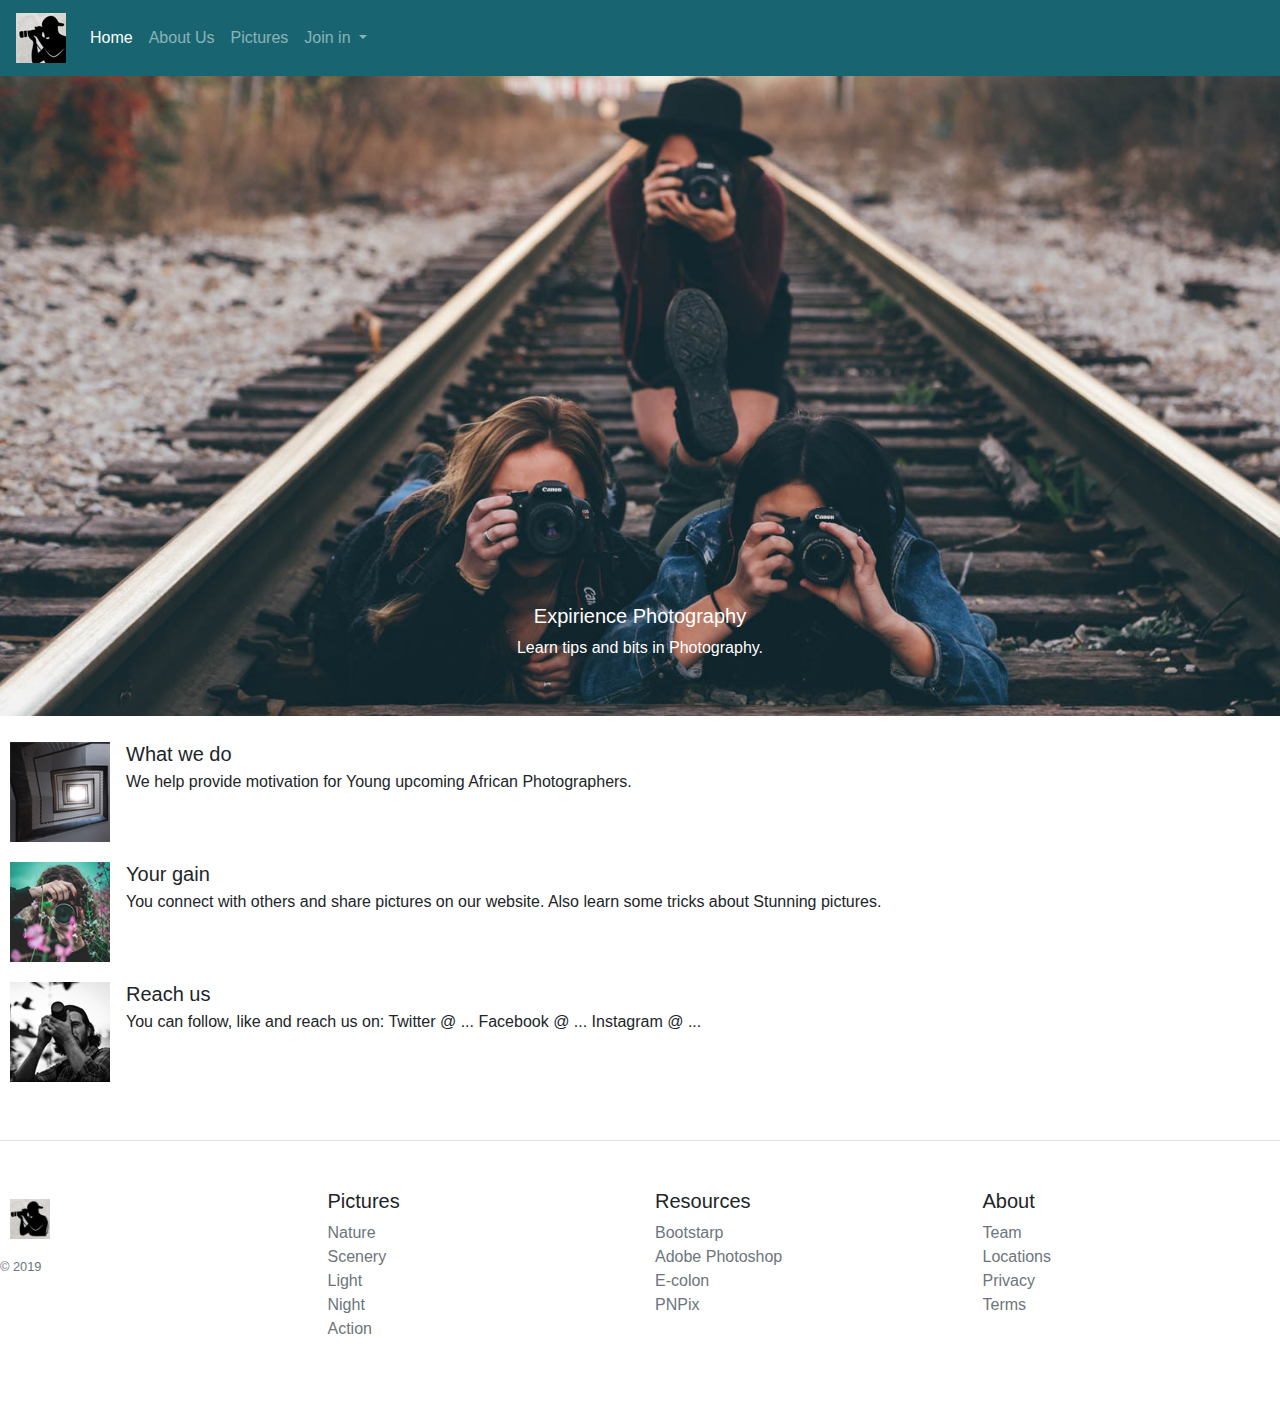
<file: index.html>
<!DOCTYPE html>
<html lang="en">
<head>
    <meta charset="UTF-8">
    <meta name="viewport" content="width=device-width, initial-scale=1.0">
    <meta http-equiv="X-UA-Compatible" content="ie=edge">
    <title>PNPix Photography</title>
    <link rel="stylesheet" href="css/bootstrap.css">
    <link rel="stylesheet" href="css/style.css">

</head>
<body>
<nav class="navbar navbar-expand-lg navbar-dark nav-bg">
  <a class="navbar-brand" href="#"><img src="img/Logo1.jpg"></a>
  <button class="navbar-toggler" type="button" data-toggle="collapse" data-target="#navbarNav" aria-controls="navbarNav" aria-expanded="false" aria-label="Toggle navigation">
    <span class="navbar-toggler-icon"></span>
  </button>
  <div class="collapse navbar-collapse" id="navbarNav">
    <ul class="navbar-nav">
      <li class="nav-item active">
        <a class="nav-link" href="index.html">Home</a>
      </li>
      <li class="nav-item">
        <a class="nav-link" href="About Us.html">About Us</a>
      </li>
      <li class="nav-item">
        <a class="nav-link" href="Pictures.html">Pictures</a>
      </li>          
      <li class="nav-item dropdown">
        <a class="nav-link dropdown-toggle" href="#" id="navbarDropdown" role="button" data-toggle="dropdown" aria-haspopup="true" aria-expanded="false">
        Join in
        </a>
        <div class="dropdown-menu" aria-labelledby="navbarDropdown">
        <a class="dropdown-item" href="Login.html">Login</a>
        <a class="dropdown-item" href="Sign Up.html">Sign up</a>
        </li>
    </ul>
  </div>
</nav>
<div id="carouselExampleFade" class="carousel slide carousel-fade" data-ride="carousel">
  <div class="carousel-inner">
    <div class="carousel-item active">
      <img src="img/homeslide1.jpg" class="d-block w-100">
      <div class="carousel-caption d-none d-md-block">
        <h5>Expirience Photography</h5>
        <p>Learn tips and bits in Photography.</p>
      </div>
    </div>
    <div class="carousel-item">
      <img src="img/homepage2.jpg" class="d-block w-100">
      <div class="carousel-caption d-none d-md-block">
        <h5>Challenge yourself</h5>
        <p>Go the extra mile for your Photos.</p>
      </div>
    </div>
    <div class="carousel-item">
      <img src="img/homeslide3.jpg" class="d-block w-100">
      <div class="carousel-caption d-none d-md-block">
        <h5>Discover places</h5>
        <p>Go places and see what nobody else does.</p>
      </div>
    </div>
  </div>
</div>
<p></p>
<ul class="list-unstyled">
  <li class="media">
    <img src="img/Details1.jpg" class="mr-3">
    <div class="media-body">
      <h5 class="mt-0 mb-1">What we do</h5>
      We help provide motivation for Young upcoming African Photographers.
    </div>
  </li>
  <li class="media">
    <img src="img/Details2.jpg" class="mr-3">
    <div class="media-body">
      <h5 class="mt-0 mb-1">Your gain</h5>
    You connect with others and share pictures on our website. Also learn some tricks about Stunning pictures.
    </div>
  </li>
  <li class="media">
    <img src="img/Details 3.jpg" class="mr-3">
    <div class="media-body">
      <h5 class="mt-0 mb-1">Reach us</h5>
    You can follow, like and reach us on: Twitter @ ... Facebook @ ... Instagram @ ... 
    </div>
  </li>
</ul>

<footer class="pt-4 my-md-5 pt-md-5 border-top">
    <div class="row">
      <div class="col-12 col-md">
        <img class="mb-2 footer-logo" src="img/Logo.jpg" width="60" height="60">
        <small class="d-block mb-3 text-muted">&copy; 2019</small>
      </div>
      <div class="col-6 col-md">
        <h5>Pictures</h5>
        <ul class="list-unstyled text-small">
          <li><a class="text-muted" href="Pictures.html">Nature</a></li>
          <li><a class="text-muted" href="Pictures.html">Scenery</a></li>
          <li><a class="text-muted" href="Pictures.html">Light</a></li>
          <li><a class="text-muted" href="Pictures.html">Night</a></li>
          <li><a class="text-muted" href="Pictures.html">Action</a></li>
        </ul>
      </div>
      <div class="col-6 col-md">
        <h5>Resources</h5>
        <ul class="list-unstyled text-small">
          <li><a class="text-muted" href="#">Bootstarp</a></li>
          <li><a class="text-muted" href="#">Adobe Photoshop</a></li>
          <li><a class="text-muted" href="#">E-colon</a></li>
          <li><a class="text-muted" href="#">PNPix</a></li>
        </ul>
      </div>
      <div class="col-6 col-md">
        <h5>About</h5>
        <ul class="list-unstyled text-small">
          <li><a class="text-muted" href="#">Team</a></li>
          <li><a class="text-muted" href="#">Locations</a></li>
          <li><a class="text-muted" href="#">Privacy</a></li>
          <li><a class="text-muted" href="#">Terms</a></li>
        </ul>
      </div>
    </div>
  </footer>
<script  src="js/jquery.js"></script>
<script src="js/popper.js"></script>
<script src="js/bootstrap.js"></script>
</body>
</html>
<!--COMPLETED-->
</file>
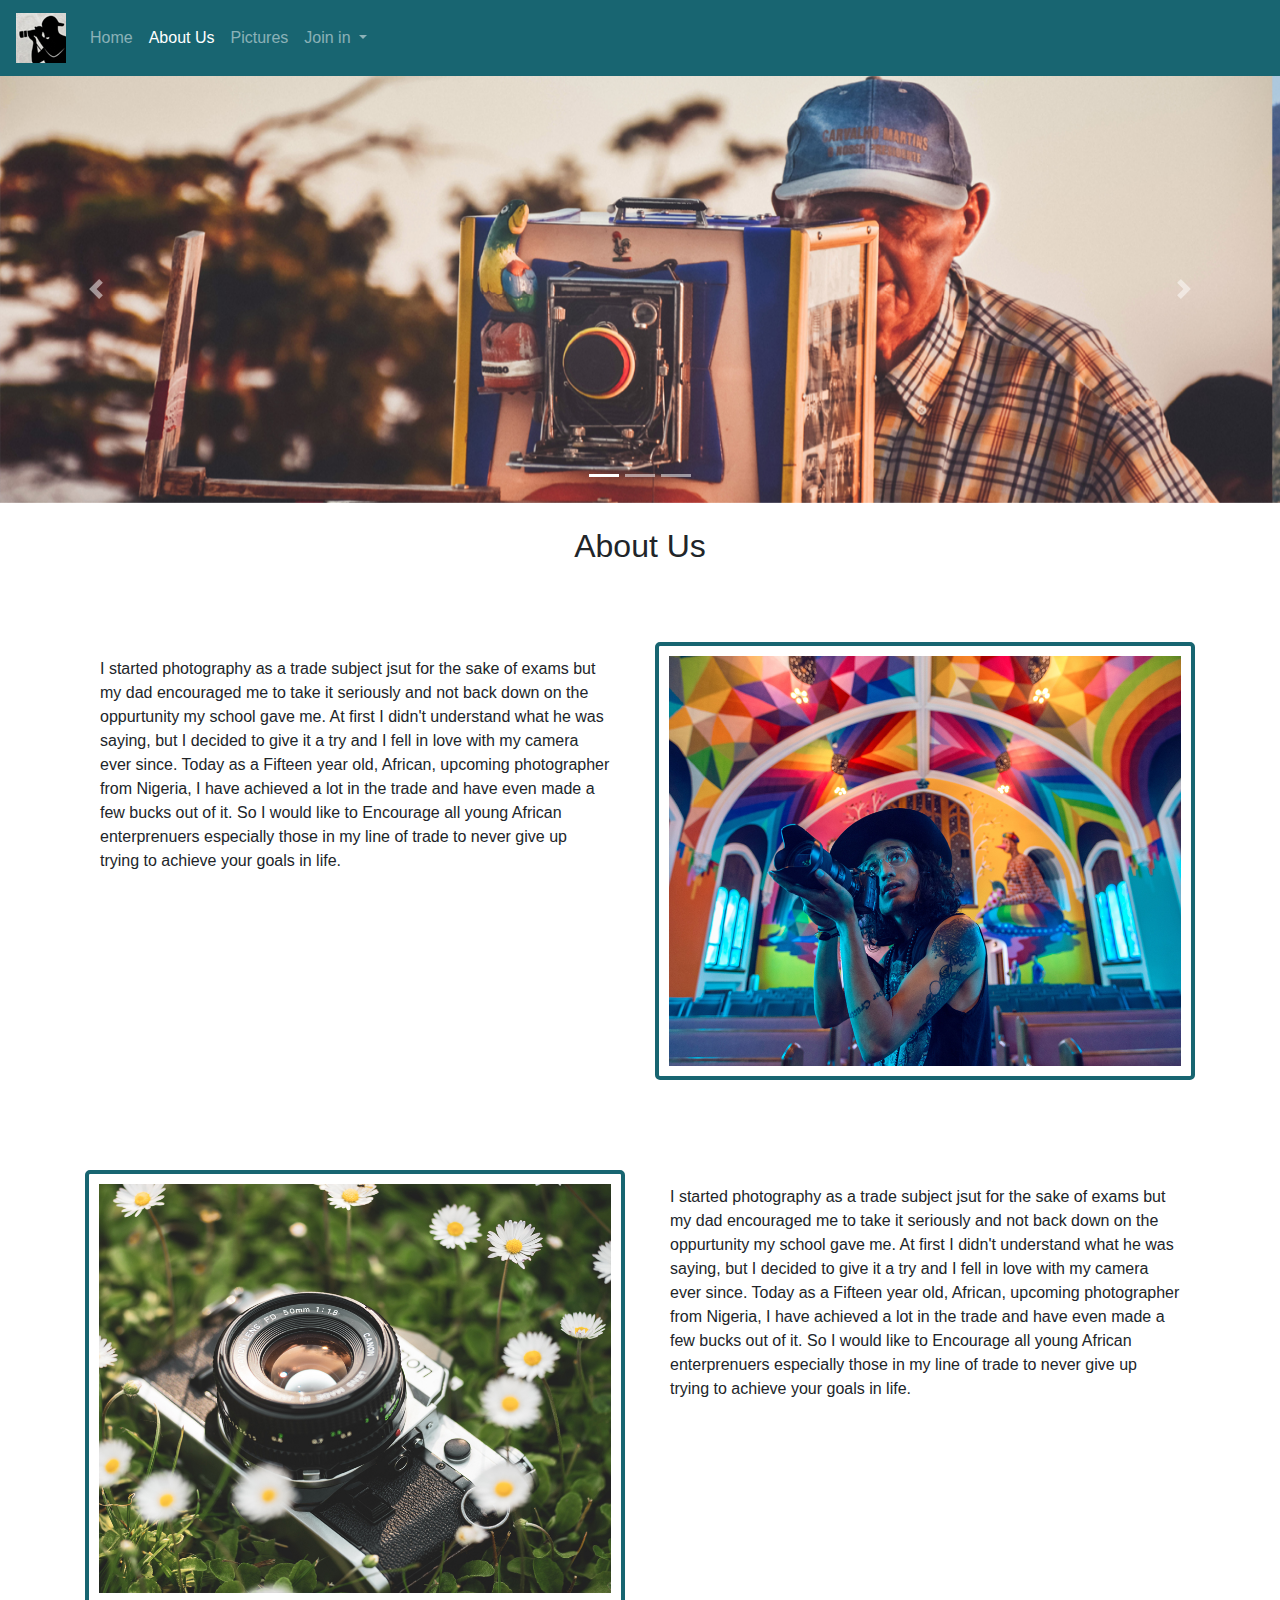
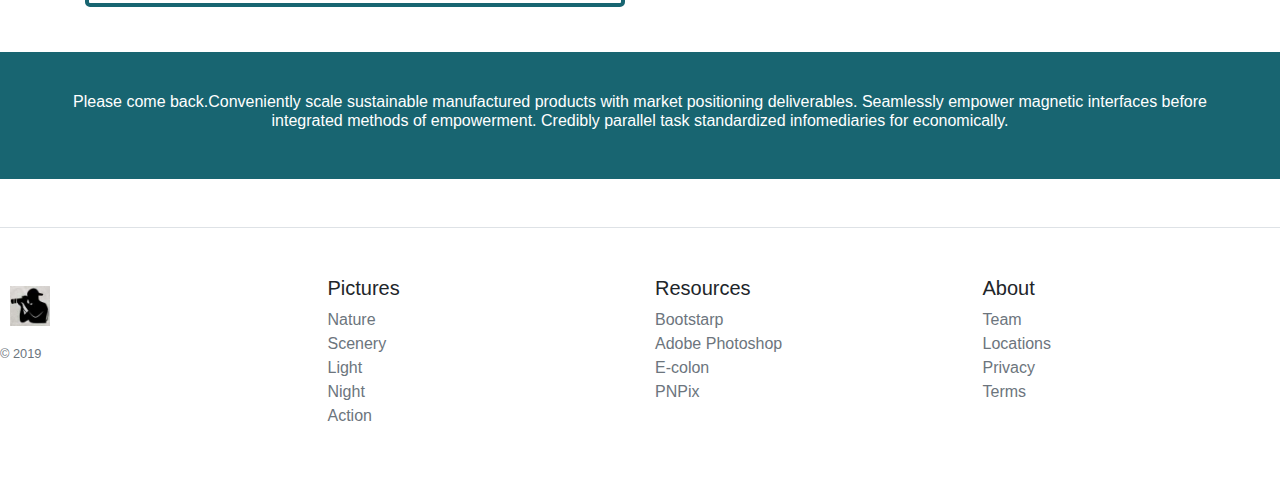
<file: About Us.html>
<!DOCTYPE html>
<html lang="en">
<head>
    <meta charset="UTF-8">
    <meta name="viewport" content="width=device-width, initial-scale=1.0">
    <meta http-equiv="X-UA-Compatible" content="ie=edge">
    <title>PNPix</title>
    <link rel="stylesheet" href="css/bootstrap.css">
    <link rel="stylesheet" href="css/style.css">

</head>
<body>
    <!--NAVBAR START-->
    <nav class="navbar navbar-expand-lg navbar-dark nav-bg">
      <a class="navbar-brand" href="#"><img src="img/Logo1.jpg"></a>
      <button class="navbar-toggler" type="button" data-toggle="collapse" data-target="#navbarNav" aria-controls="navbarNav" aria-expanded="false" aria-label="Toggle navigation">
        <span class="navbar-toggler-icon"></span>
      </button>
      <div class="collapse navbar-collapse" id="navbarNav">
        <ul class="navbar-nav">
    <li class="nav-item ">
      <a class="nav-link" href="index.html">Home</a>
    </li>
    <li class="nav-item active">
      <a class="nav-link" href="About Us.html">About Us</a>
    </li>
    <li class="nav-item">
      <a class="nav-link" href="Pictures.html">Pictures</a>
    </li>
    <li class="nav-item dropdown">
      <a class="nav-link dropdown-toggle" href="#" id="navbarDropdown" role="button" data-toggle="dropdown" aria-haspopup="true" aria-expanded="false">
      Join in
      </a>
      <div class="dropdown-menu" aria-labelledby="navbarDropdown">
      <a class="dropdown-item" href="Login.html">Login</a>
      <a class="dropdown-item" href="Sign Up.html">Sign up</a>
      </li>
  </ul>
    </nav>
  <!--NAVBAR END-->
  
  <!--SLIDE START-->
  <div id="carouselExampleFade" class="carousel slide carousel-fade" data-ride="carousel">
      <div id="carouselExampleCaptions" class="carousel slide" data-ride="carousel">
          <ol class="carousel-indicators">
            <li data-target="#carouselExampleCaptions" data-slide-to="0" class="active"></li>
            <li data-target="#carouselExampleCaptions" data-slide-to="1"></li>
            <li data-target="#carouselExampleCaptions" data-slide-to="2"></li>
          </ol>
      <div class="carousel-inner">
        <div class="carousel-item active">
          <img src="img/Home2.jpg" class="d-block w-100">
        </div>
        <div class="carousel-item">
          <img src="img/Home 1.jpg" class="d-block w-100">
        </div>
        <div class="carousel-item">
          <img src="img/home 3.jpg" class="d-block w-100">
        </div>
      </div>
      <a class="carousel-control-prev" href="#carouselExampleFade" role="button" data-slide="prev">
        <span class="carousel-control-prev-icon" aria-hidden="true"></span>
        <span class="sr-only">Previous</span>
      </a>
      <a class="carousel-control-next" href="#carouselExampleFade" role="button" data-slide="next">
        <span class="carousel-control-next-icon" aria-hidden="true"></span>
        <span class="sr-only">Next</span>
      </a>
      </div>
  </div>

  <!--ABOUT START-->
  <section class="about-section container"><br>
      <h2 class="text-center">About Us</h2><br>
      <div class="row pad">
          <div class="col-md-6">
              <p class="pg-pad">
                  I started photography as a trade subject jsut for the sake of exams but my dad encouraged me to take it seriously and not back down on the oppurtunity my school gave me. At first I didn't understand what he was saying, but I decided to give it a try and I fell in love with my camera ever since. Today as a Fifteen year old, African, upcoming photographer from Nigeria, I have achieved a lot in the trade and have even made a few bucks out of it. So I would like to Encourage all young African enterprenuers especially those in my line of trade to never give up trying to achieve your goals in life. 
                </p>
          </div>
          <div class="col-md-6">
              <img src="img/Side1.jpg" class="img-fluid side-img">
          </div>
      </div>
      <div class="row pad">
          <div class="col-md-6">
              <img src="img/Side2.jpg" class="img-fluid side-img">
          </div>
          <div class="col-md-6">
              <p  class="pg-pad">
                  I started photography as a trade subject jsut for the sake of exams but my dad encouraged me to take it seriously and not back down on the oppurtunity my school gave me. At first I didn't understand what he was saying, but I decided to give it a try and I fell in love with my camera ever since. Today as a Fifteen year old, African, upcoming photographer from Nigeria, I have achieved a lot in the trade and have even made a few bucks out of it. So I would like to Encourage all young African enterprenuers especially those in my line of trade to never give up trying to achieve your goals in life. 
                </p>
          </div>
      </div>
      </div>
  </section>

  <section class="conversion container-fluid">
      <h6 class="text-center text">
          Please come back.Conveniently scale sustainable manufactured products with market positioning deliverables. Seamlessly empower magnetic interfaces before integrated methods of empowerment. Credibly parallel task standardized infomediaries for economically.
      </h6>
  </section>
  <footer class="pt-4 my-md-5 pt-md-5 border-top">
      <div class="row">
      <div class="col-12 col-md">
          <img class="mb-2 footer-logo" src="img/Logo.jpg" width="60" height="60">
          <small class="d-block mb-3 text-muted">&copy; 2019</small>
      </div>
      <div class="col-6 col-md">
          <h5>Pictures</h5>
          <ul class="list-unstyled text-small">
          <li><a class="text-muted" href="Pictures.html">Nature</a></li>
          <li><a class="text-muted" href="Pictures.html">Scenery</a></li>
          <li><a class="text-muted" href="Pictures.html">Light</a></li>
          <li><a class="text-muted" href="Pictures.html">Night</a></li>
          <li><a class="text-muted" href="Pictures.html">Action</a></li>
          </ul>
      </div>
      <div class="col-6 col-md">
          <h5>Resources</h5>
          <ul class="list-unstyled text-small">
          <li><a class="text-muted" href="#">Bootstarp</a></li>
          <li><a class="text-muted" href="#">Adobe Photoshop</a></li>
          <li><a class="text-muted" href="#">E-colon</a></li>
          <li><a class="text-muted" href="#">PNPix</a></li>
          </ul>
      </div>
      <div class="col-6 col-md">
          <h5>About</h5>
          <ul class="list-unstyled text-small">
          <li><a class="text-muted" href="#">Team</a></li>
          <li><a class="text-muted" href="#">Locations</a></li>
          <li><a class="text-muted" href="#">Privacy</a></li>
          <li><a class="text-muted" href="#">Terms</a></li>
          </ul>
      </div>
      </div>
  </footer>
    

    <script  src="js/jquery.js"></script>
    <script src="js/popper.js"></script>
    <script src="js/bootstrap.js"></script>
</body>
</html>
<!--COMPLETED-->
</file>
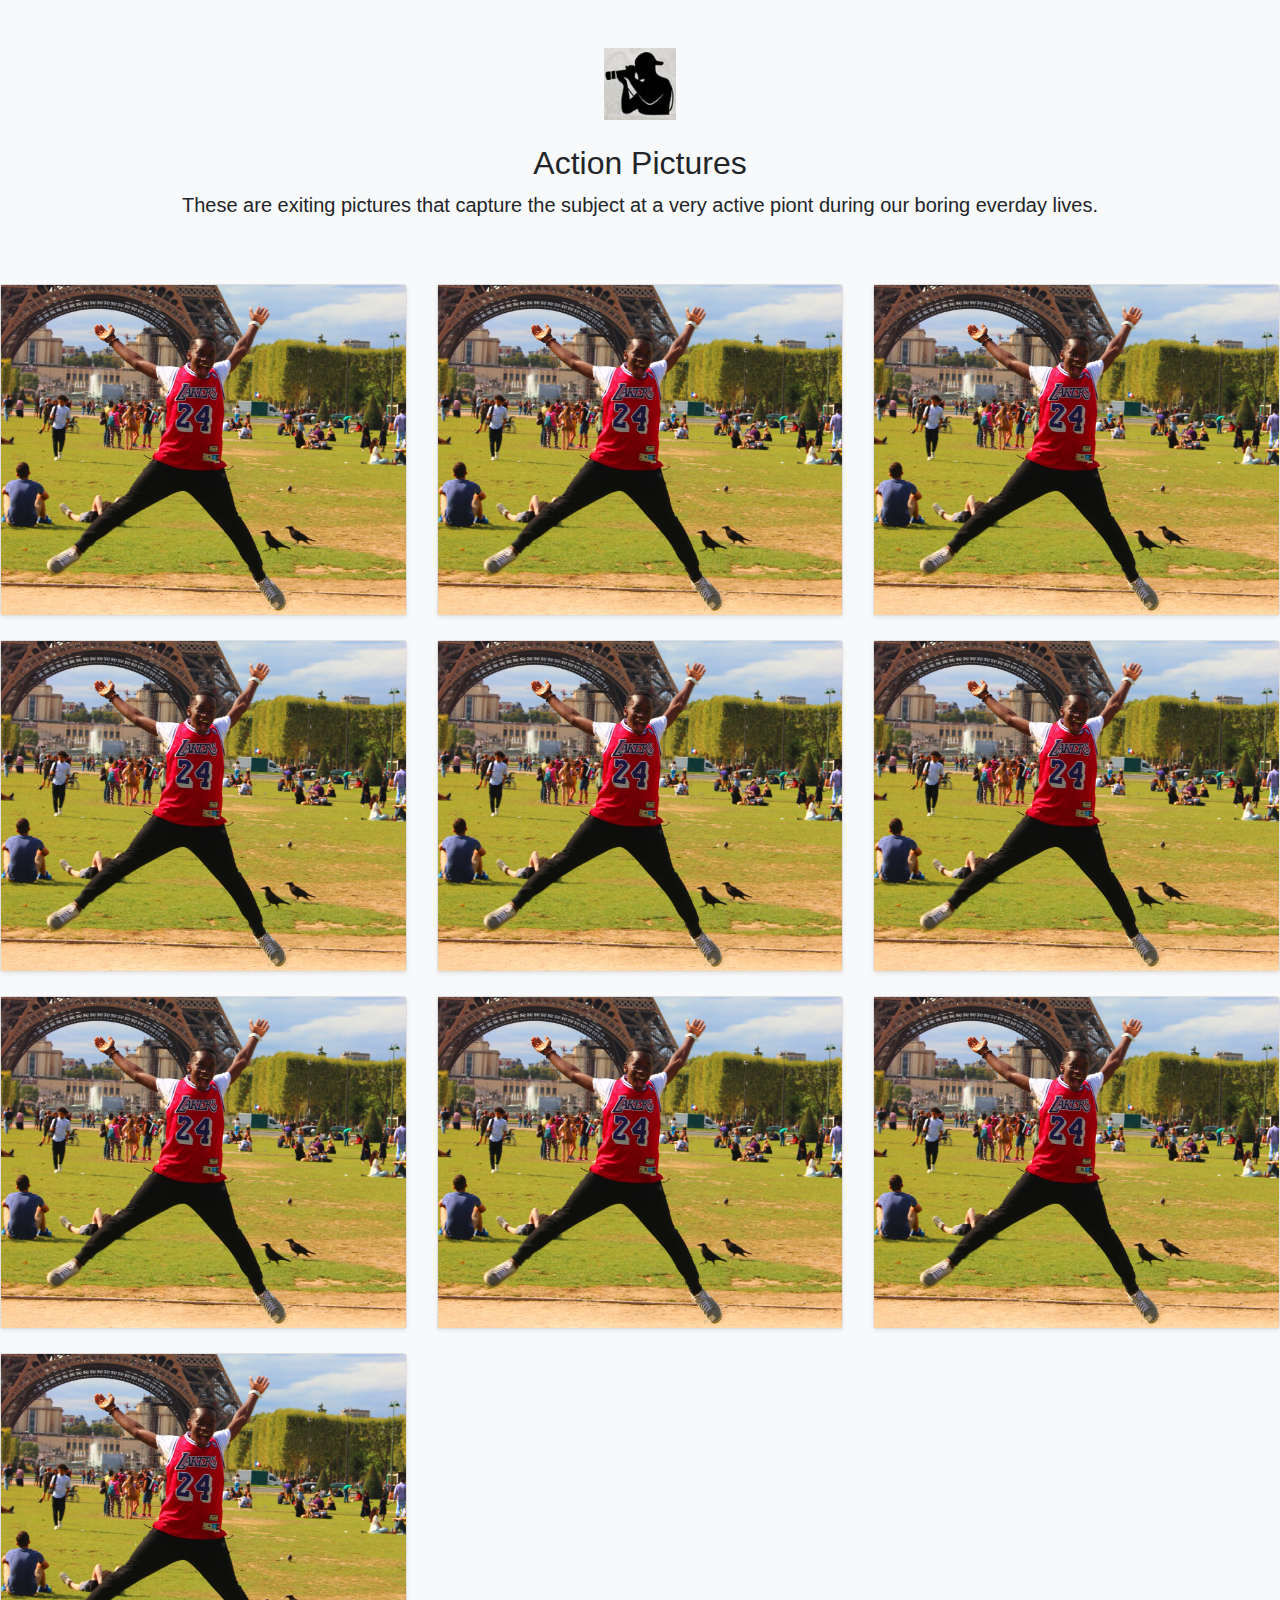
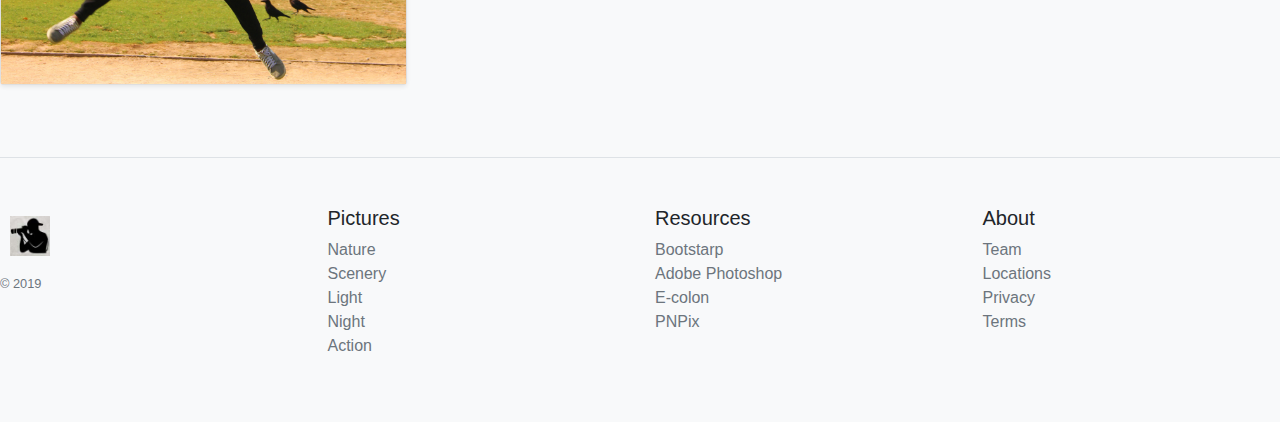
<file: Action Picutures.html>
<!DOCTYPE html>
<html lang="en">
<head>
    <meta charset="UTF-8">
    <meta name="viewport" content="width=device-width, initial-scale=1.0">
    <meta http-equiv="X-UA-Compatible" content="ie=edge">
    <title>PNPix Photography</title>
    <link rel="stylesheet" href="css/bootstrap.css">
    <link rel="stylesheet" href="css/style.css">
</head>
<body>
        <body class="bg-light">
            <div class="container">
            <div class="py-5 text-center">
                <img class="d-block mx-auto mb-4" src="img/Logo.jpg" alt="" width="72" height="72">
                <h2>Action Pictures</h2>
                <p class="lead">             
                    These are exiting pictures that capture the subject at a very active piont during our boring everday lives.
                </div>
            </div>
    
        <div class="row">
                <div class="col-md-4">
                <div class="card mb-4 shadow-sm">
                    <img src="img/Action1.jpg" class="img-fluid">
                </div>
                </div>
                <div class="col-md-4">
                <div class="card mb-4 shadow-sm">
                    <img src="img/Action1.jpg" class="img-fluid">
                </div>
                </div>
                <div class="col-md-4">
                <div class="card mb-4 shadow-sm">
                    <img src="img/Action1.jpg" class="img-fluid">
                </div>
                </div>  
                <div class="col-md-4">
                <div class="card mb-4 shadow-sm">
                    <img src="img/Action1.jpg" class="img-fluid">
                </div>
                </div>
                <div class="col-md-4">
                <div class="card mb-4 shadow-sm">
                    <img src="img/Action1.jpg" class="img-fluid">
                </div>
                </div>
                <div class="col-md-4">
                <div class="card mb-4 shadow-sm">
                    <img src="img/Action1.jpg" class="img-fluid">
                </div>
                </div>
                <div class="col-md-4">
                <div class="card mb-4 shadow-sm">
                    <img src="img/Action1.jpg" class="img-fluid">
                </div>
                </div>
                <div class="col-md-4">
                <div class="card mb-4 shadow-sm">
                    <img src="img/Action1.jpg" class="img-fluid">
                </div>
                </div>
                <div class="col-md-4">
                <div class="card mb-4 shadow-sm">
                    <img src="img/Action1.jpg" class="img-fluid">
                </div>
                </div>
                <div class="col-md-4">
                <div class="card mb-4 shadow-sm">
                    <img src="img/Action1.jpg" class="img-fluid">
                </div>
                </div>
            </div>
    
            <footer class="pt-4 my-md-5 pt-md-5 border-top">
                <div class="row">
                <div class="col-12 col-md">
                    <img class="mb-2 footer-logo" src="img/Logo.jpg" width="60" height="60">
                    <small class="d-block mb-3 text-muted">&copy; 2019</small>
                </div>
                <div class="col-6 col-md">
                    <h5>Pictures</h5>
                    <ul class="list-unstyled text-small">
                    <li><a class="text-muted" href="Pictures.html">Nature</a></li>
                    <li><a class="text-muted" href="Pictures.html">Scenery</a></li>
                    <li><a class="text-muted" href="Pictures.html">Light</a></li>
                    <li><a class="text-muted" href="Pictures.html">Night</a></li>
                    <li><a class="text-muted" href="Pictures.html">Action</a></li>
                    </ul>
                </div>
                <div class="col-6 col-md">
                    <h5>Resources</h5>
                    <ul class="list-unstyled text-small">
                    <li><a class="text-muted" href="#">Bootstarp</a></li>
                    <li><a class="text-muted" href="#">Adobe Photoshop</a></li>
                    <li><a class="text-muted" href="#">E-colon</a></li>
                    <li><a class="text-muted" href="#">PNPix</a></li>
                    </ul>
                </div>
                <div class="col-6 col-md">
                    <h5>About</h5>
                    <ul class="list-unstyled text-small">
                    <li><a class="text-muted" href="#">Team</a></li>
                    <li><a class="text-muted" href="#">Locations</a></li>
                    <li><a class="text-muted" href="#">Privacy</a></li>
                    <li><a class="text-muted" href="#">Terms</a></li>
                    </ul>
                </div>
                </div>
            </footer>   
            <script  src="js/jquery.js"></script>
            <script src="js/popper.js"></script>
            <script src="js/bootstrap.js"></script>
        </body>
        </html>    
</body>
</html>
</file>
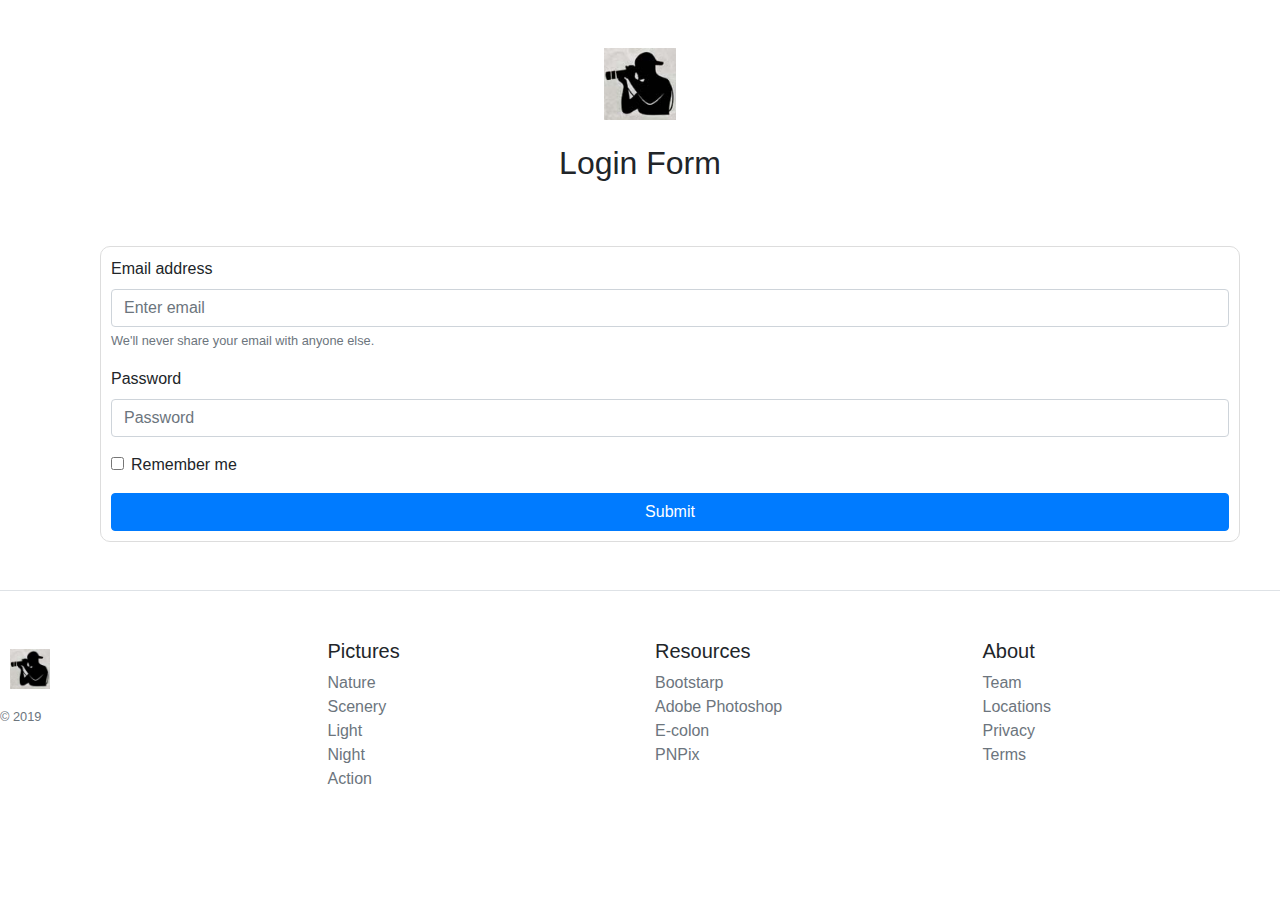
<file: Login.html>
<!DOCTYPE html>
<html lang="en">
<head>
    <meta charset="UTF-8">
    <meta name="viewport" content="width=device-width, initial-scale=1.0">
    <meta http-equiv="X-UA-Compatible" content="ie=edge">
    <title>PNPix Login</title>
    <link rel="stylesheet" href="css/bootstrap.css"> 
    <link rel="stylesheet" href="css/style.css">

</head>
<body>
    <div class="py-5 text-center">
        <img class="d-block mx-auto mb-4" src="img/Logo.jpg" alt="" width="72" height="72">
        <h2>Login Form</h2>
        <p class="lead">
    </div>
    <form class="form-group form container">
        <div class="form-group">
            <label for="exampleInputEmail1">Email address</label>
            <input type="email" class="form-control" id="exampleInputEmail1" aria-describedby="emailHelp" placeholder="Enter email">
            <small id="emailHelp" class="form-text text-muted">We'll never share your email with anyone else.</small>
        </div>
        <div class="form-group">
            <label for="exampleInputPassword1">Password</label>
            <input type="password" class="form-control" id="exampleInputPassword1" placeholder="Password">
        </div>
        <div class="form-group form-check">
            <input type="checkbox" class="form-check-input" id="exampleCheck1">
            <label class="form-check-label" for="exampleCheck1">Remember me</label>
        </div>
        <button type="submit" class="btn btn-primary btn-block">Submit</button>
    </form>
    <footer class="pt-4 my-md-5 pt-md-5 border-top">
        <div class="row">
        <div class="col-12 col-md">
            <img class="mb-2 footer-logo" src="img/Logo.jpg" width="60" height="60">
            <small class="d-block mb-3 text-muted">&copy; 2019</small>
        </div>
        <div class="col-6 col-md">
            <h5>Pictures</h5>
            <ul class="list-unstyled text-small">
                <li><a class="text-muted" href="Pictures.html">Nature</a></li>
                <li><a class="text-muted" href="Pictures.html">Scenery</a></li>
                <li><a class="text-muted" href="Pictures.html">Light</a></li>
                <li><a class="text-muted" href="Pictures.html">Night</a></li>
                <li><a class="text-muted" href="Pictures.html">Action</a></li>
            </ul>
        </div>
        <div class="col-6 col-md">
            <h5>Resources</h5>
            <ul class="list-unstyled text-small">
            <li><a class="text-muted" href="#">Bootstarp</a></li>
            <li><a class="text-muted" href="#">Adobe Photoshop</a></li>
            <li><a class="text-muted" href="#">E-colon</a></li>
            <li><a class="text-muted" href="#">PNPix</a></li>
            </ul>
        </div>
        <div class="col-6 col-md">
            <h5>About</h5>
            <ul class="list-unstyled text-small">
            <li><a class="text-muted" href="#">Team</a></li>
            <li><a class="text-muted" href="#">Locations</a></li>
            <li><a class="text-muted" href="#">Privacy</a></li>
            <li><a class="text-muted" href="#">Terms</a></li>
            </ul>
        </div>
        </div>
    </footer>
    <script  src="js/jquery.js"></script>
    <script src="js/popper.js"></script>
    <script src="js/bootstrap.js"></script>
</body>
</html>
<!--COMPLETED-->
</file>
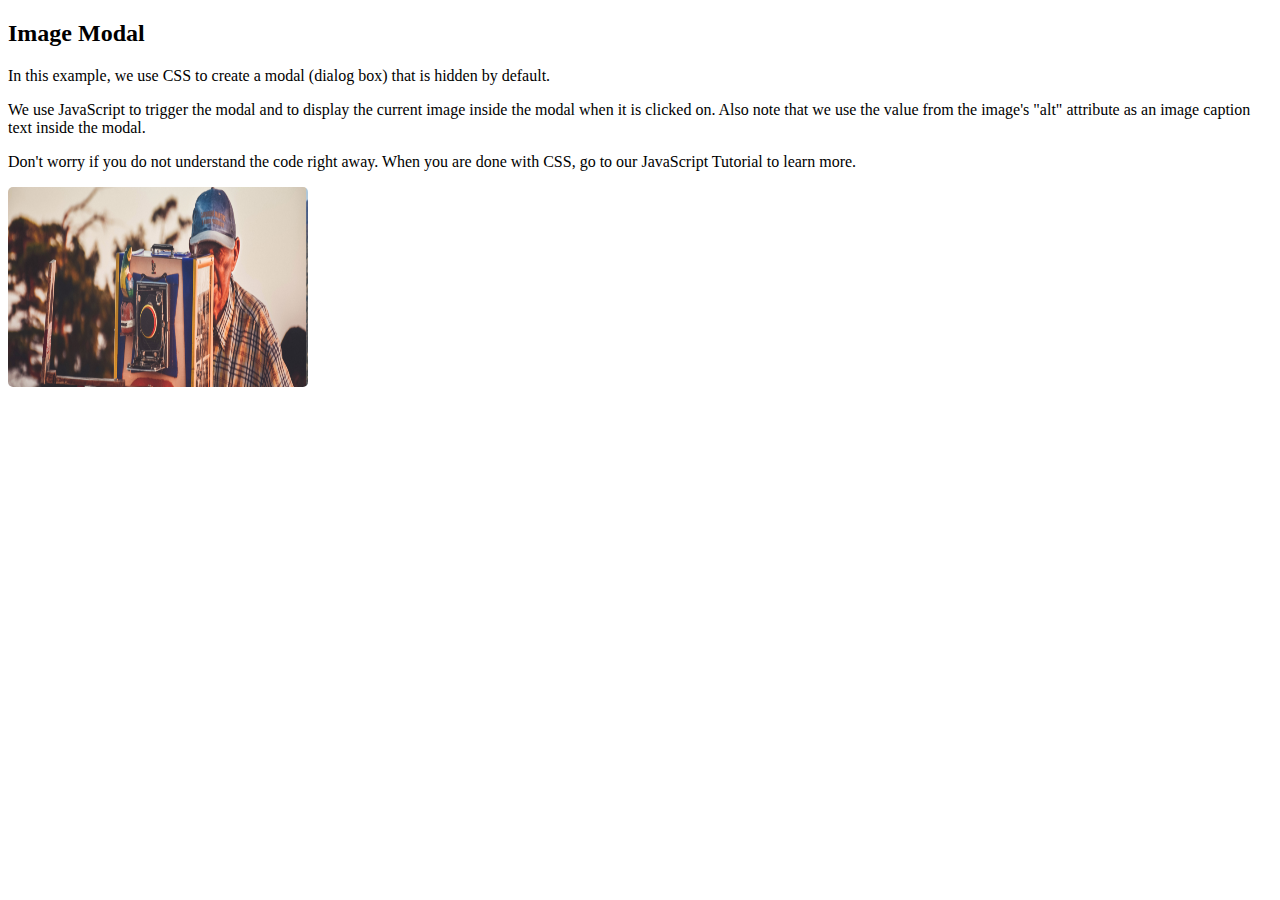
<file: modal images.html>
<!DOCTYPE html>
<html>
<head>
<style>
#myImg {
border-radius: 5px;
cursor: pointer;
transition: 0.3s;
}

#myImg:hover {opacity: 0.7;}

/* The Modal (background) */
.modal {
display: none; /* Hidden by default */
position: fixed; /* Stay in place */
z-index: 1; /* Sit on top */
padding-top: 100px; /* Location of the box */
left: 0;
top: 0;
width: 100%; /* Full width */
height: 100%; /* Full height */
overflow: auto; /* Enable scroll if needed */
background-color: rgb(0,0,0); /* Fallback color */
background-color: rgba(0,0,0,0.9); /* Black w/ opacity */
}

/* Modal Content (image) */
.modal-content {
margin: auto;
display: block;
width: 80%;
max-width: 700px;
}

/* Caption of Modal Image */
#caption {
margin: auto;
display: block;
width: 80%;
max-width: 700px;
text-align: center;
color: #ccc;
padding: 10px 0;
height: 150px;
}

/* Add Animation */
.modal-content, #caption {  
-webkit-animation-name: zoom;
-webkit-animation-duration: 0.6s;
animation-name: zoom;
animation-duration: 0.6s;
}

@-webkit-keyframes zoom {
from {-webkit-transform: scale(0)} 
to {-webkit-transform: scale(1)}
}

@keyframes zoom {
from {transform: scale(0.1)} 
to {transform: scale(1)}
}

/* The Close Button */
.close {
position: absolute;
top: 15px;
right: 35px;
color: #f1f1f1;
font-size: 40px;
font-weight: bold;
transition: 0.3s;
}

.close:hover,
.close:focus {
color: #bbb;
text-decoration: none;
cursor: pointer;
}

/* 100% Image Width on Smaller Screens */
@media only screen and (max-width: 700px){
.modal-content {
    width: 100%;
}
}
</style>
</head>
<body>

<h2>Image Modal</h2>
<p>In this example, we use CSS to create a modal (dialog box) that is hidden by default.</p>
<p>We use JavaScript to trigger the modal and to display the current image inside the modal when it is clicked on. Also note that we use the value from the image's "alt" attribute as an image caption text inside the modal.</p>
<p>Don't worry if you do not understand the code right away. When you are done with CSS, go to our JavaScript Tutorial to learn more.</p>

<img id="myImg" src="img/Home2.jpg" width="300" height="200">

<!-- The Modal -->
<div id="myModal" class="modal">
<span class="close">×</span>
<img class="modal-content" id="img01">
<div id="caption"></div>
</div>

<script>
// Get the modal
var modal = document.getElementById('myModal');

// Get the image and insert it inside the modal - use its "alt" text as a caption
var img = document.getElementById('myImg');
var modalImg = document.getElementById("img01");
var captionText = document.getElementById("caption");
img.onclick = function(){
modal.style.display = "block";
modalImg.src = this.src;
captionText.innerHTML = this.alt;
}

// Get the <span> element that closes the modal
var span = document.getElementsByClassName("close")[0];

// When the user clicks on <span> (x), close the modal
span.onclick = function() { 
modal.style.display = "none";
}
</script>

</body>
</html>
</file>
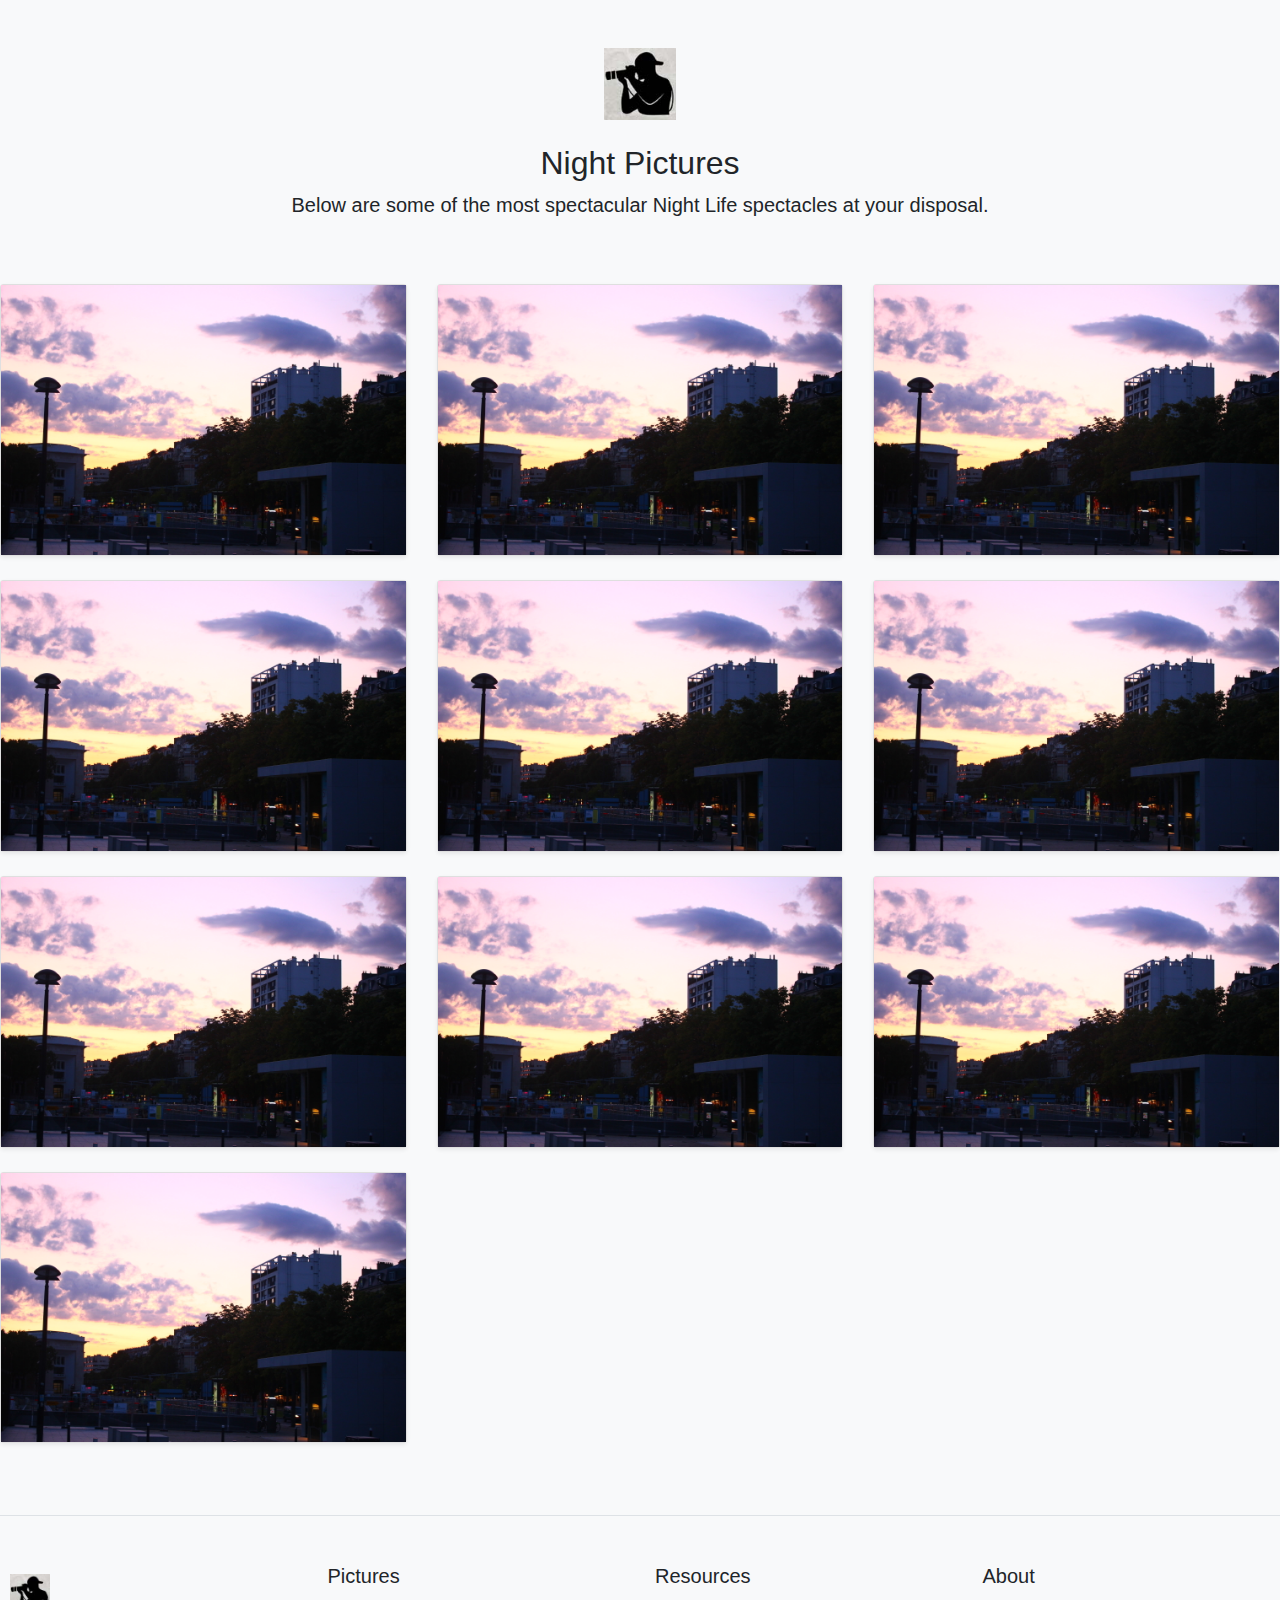
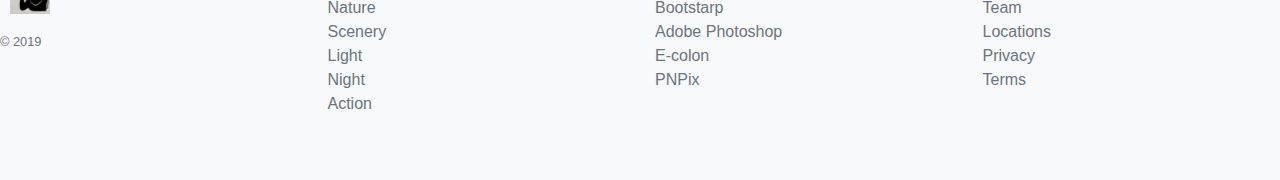
<file: Night Pictures.html>
<!DOCTYPE html>
<html lang="en">
<head>
    <meta charset="UTF-8">
    <meta name="viewport" content="width=device-width, initial-scale=1.0">
    <meta http-equiv="X-UA-Compatible" content="ie=edge">
    <title>PNPix Photography</title>
    <link rel="stylesheet" href="css/bootstrap.css">
    <link rel="stylesheet" href="css/style.css">
</head>
<body class="bg-light">
    <div class="container">
    <div class="py-5 text-center">
        <img class="d-block mx-auto mb-4" src="img/Logo.jpg" alt="" width="72" height="72">
        <h2>Night Pictures</h2>
        <p class="lead">    
            Below are some of the most spectacular Night Life spectacles at your disposal.
    </div>
    </div>

<div class="row">
        <div class="col-md-4">
        <div class="card mb-4 shadow-sm">
            <img src="img/Night1.jpg" class="img-fluid">
        </div>
        </div>
        <div class="col-md-4">
        <div class="card mb-4 shadow-sm">
            <img src="img/Night1.jpg" class="img-fluid">
        </div>
        </div>
        <div class="col-md-4">
        <div class="card mb-4 shadow-sm">
            <img src="img/Night1.jpg" class="img-fluid">
        </div>
        </div>  
        <div class="col-md-4">
        <div class="card mb-4 shadow-sm">
            <img src="img/Night1.jpg" class="img-fluid">
        </div>
        </div>
        <div class="col-md-4">
        <div class="card mb-4 shadow-sm">
            <img src="img/Night1.jpg" class="img-fluid">
        </div>
        </div>
        <div class="col-md-4">
        <div class="card mb-4 shadow-sm">
            <img src="img/Night1.jpg" class="img-fluid">
        </div>
        </div>
        <div class="col-md-4">
        <div class="card mb-4 shadow-sm">
            <img src="img/Night1.jpg" class="img-fluid">
        </div>
        </div>
        <div class="col-md-4">
        <div class="card mb-4 shadow-sm">
            <img src="img/Night1.jpg" class="img-fluid">
        </div>
        </div>
        <div class="col-md-4">
        <div class="card mb-4 shadow-sm">
            <img src="img/Night1.jpg" class="img-fluid">
        </div>
        </div>
        <div class="col-md-4">
        <div class="card mb-4 shadow-sm">
            <img src="img/Night1.jpg" class="img-fluid">
        </div>
        </div>
    </div>

    <footer class="pt-4 my-md-5 pt-md-5 border-top">
        <div class="row">
        <div class="col-12 col-md">
            <img class="mb-2 footer-logo" src="img/Logo.jpg" width="60" height="60">
            <small class="d-block mb-3 text-muted">&copy; 2019</small>
        </div>
        <div class="col-6 col-md">
            <h5>Pictures</h5>
            <ul class="list-unstyled text-small">
            <li><a class="text-muted" href="Pictures.html">Nature</a></li>
            <li><a class="text-muted" href="Pictures.html">Scenery</a></li>
            <li><a class="text-muted" href="Pictures.html">Light</a></li>
            <li><a class="text-muted" href="Pictures.html">Night</a></li>
            <li><a class="text-muted" href="Pictures.html">Action</a></li>
            </ul>
        </div>
        <div class="col-6 col-md">
            <h5>Resources</h5>
            <ul class="list-unstyled text-small">
            <li><a class="text-muted" href="#">Bootstarp</a></li>
            <li><a class="text-muted" href="#">Adobe Photoshop</a></li>
            <li><a class="text-muted" href="#">E-colon</a></li>
            <li><a class="text-muted" href="#">PNPix</a></li>
            </ul>
        </div>
        <div class="col-6 col-md">
            <h5>About</h5>
            <ul class="list-unstyled text-small">
            <li><a class="text-muted" href="#">Team</a></li>
            <li><a class="text-muted" href="#">Locations</a></li>
            <li><a class="text-muted" href="#">Privacy</a></li>
            <li><a class="text-muted" href="#">Terms</a></li>
            </ul>
        </div>
        </div>
    </footer>   
    <script  src="js/jquery.js"></script>
    <script src="js/popper.js"></script>
    <script src="js/bootstrap.js"></script>
</body>
</html>
</file>
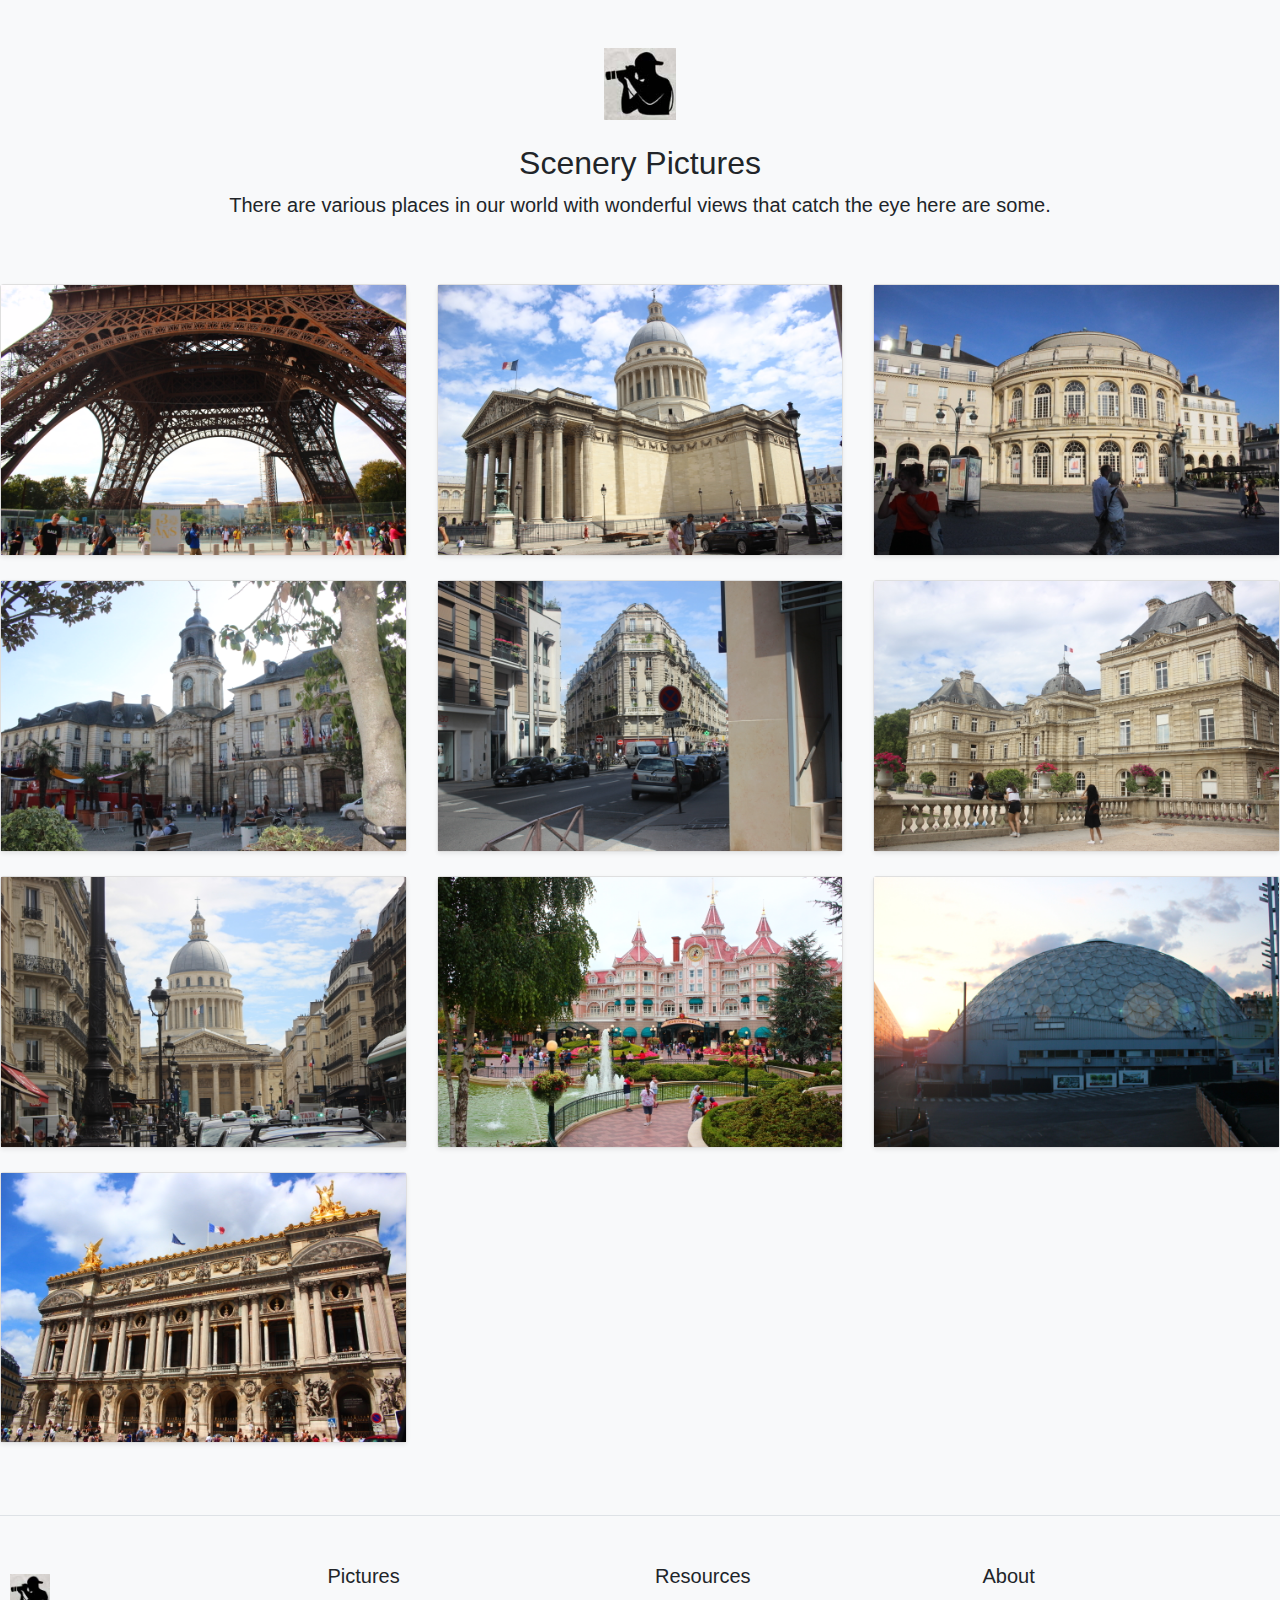
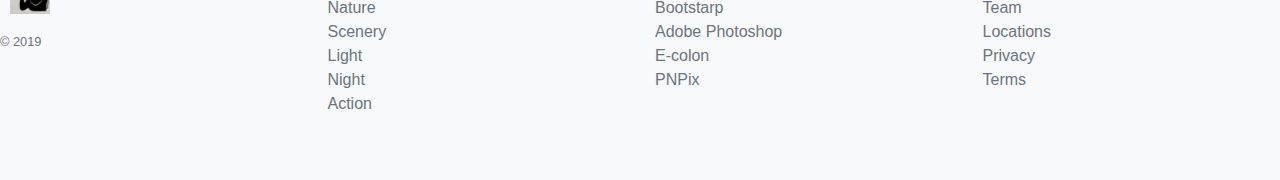
<file: Scenery Pictures.html>
<!DOCTYPE html>
<html lang="en">
<head>
    <meta charset="UTF-8">
    <meta name="viewport" content="width=device-width, initial-scale=1.0">
    <meta http-equiv="X-UA-Compatible" content="ie=edge">
    <title>PNPix Photography</title>
    <link rel="stylesheet" href="css/bootstrap.css">
    <link rel="stylesheet" href="css/style.css">
</head>
<body class="bg-light">
    <div class="container">
    <div class="py-5 text-center">
        <img class="d-block mx-auto mb-4" src="img/Logo.jpg" alt="" width="72" height="72">
        <h2>Scenery Pictures</h2>
        <p class="lead">     
            There are various places in our world with wonderful views that catch the eye here are some. 
    </div>
    </div>

<div class="row">
        <div class="col-md-4">
        <div class="card mb-4 shadow-sm">
            <img src="img/Scenery1.JPG" class="img-fluid">
        </div>
        </div>
        <div class="col-md-4">
        <div class="card mb-4 shadow-sm">
            <img src="img/Scenery2.JPG" class="img-fluid">
        </div>
        </div>
        <div class="col-md-4">
        <div class="card mb-4 shadow-sm">
            <img src="img/Scenery3.JPG" class="img-fluid">
        </div>
        </div>  
        <div class="col-md-4">
        <div class="card mb-4 shadow-sm">
            <img src="img/Scenery4.JPG" class="img-fluid">
        </div>
        </div>
        <div class="col-md-4">
        <div class="card mb-4 shadow-sm">
            <img src="img/Scenery5.JPG" class="img-fluid">
        </div>
        </div>
        <div class="col-md-4">
        <div class="card mb-4 shadow-sm">
            <img src="img/Scenery6.JPG" class="img-fluid">
        </div>
        </div>
        <div class="col-md-4">
        <div class="card mb-4 shadow-sm">
            <img src="img/Scenery7.JPG" class="img-fluid">
        </div>
        </div>
        <div class="col-md-4">
        <div class="card mb-4 shadow-sm">
            <img src="img/Scenery8.JPG" class="img-fluid">
        </div>
        </div>
        <div class="col-md-4">
        <div class="card mb-4 shadow-sm">
            <img src="img/Scenery9.JPG" class="img-fluid">
        </div>
        </div>
        <div class="col-md-4">
        <div class="card mb-4 shadow-sm">
            <img src="img/Scenery10.JPG" class="img-fluid">
        </div>
        </div>
    </div>

    <footer class="pt-4 my-md-5 pt-md-5 border-top">
        <div class="row">
        <div class="col-12 col-md">
            <img class="mb-2 footer-logo" src="img/Logo.jpg" width="60" height="60">
            <small class="d-block mb-3 text-muted">&copy; 2019</small>
        </div>
        <div class="col-6 col-md">
            <h5>Pictures</h5>
            <ul class="list-unstyled text-small">
            <li><a class="text-muted" href="Pictures.html">Nature</a></li>
            <li><a class="text-muted" href="Pictures.html">Scenery</a></li>
            <li><a class="text-muted" href="Pictures.html">Light</a></li>
            <li><a class="text-muted" href="Pictures.html">Night</a></li>
            <li><a class="text-muted" href="Pictures.html">Action</a></li>
            </ul>
        </div>
        <div class="col-6 col-md">
            <h5>Resources</h5>
            <ul class="list-unstyled text-small">
            <li><a class="text-muted" href="#">Bootstarp</a></li>
            <li><a class="text-muted" href="#">Adobe Photoshop</a></li>
            <li><a class="text-muted" href="#">E-colon</a></li>
            <li><a class="text-muted" href="#">PNPix</a></li>
            </ul>
        </div>
        <div class="col-6 col-md">
            <h5>About</h5>
            <ul class="list-unstyled text-small">
            <li><a class="text-muted" href="#">Team</a></li>
            <li><a class="text-muted" href="#">Locations</a></li>
            <li><a class="text-muted" href="#">Privacy</a></li>
            <li><a class="text-muted" href="#">Terms</a></li>
            </ul>
        </div>
        </div>
    </footer>   
    <script  src="js/jquery.js"></script>
    <script src="js/popper.js"></script>
    <script src="js/bootstrap.js"></script>
</body>
</html>
</file>
<file: css/style.css>
*{
    padding: 0;
    margin: 0;
}
.conversion{
    background-color: #186571;
    color: #fff;
    padding: 20px;
    text-align: center;
}
.form{
    padding: 10px;
    margin-left: 100px;
    margin-right: 100px;
    border: solid 1px #dddddd;
    border-radius: 10px;
}
.media{
    padding: 10px;
}
.footer-logo{
    padding: 10px;
}
.nav-bg{
    background-color: #186571;
}
.pad{
    padding: 45px 0px;
}
.side-img{
    padding: 10px;
    border: 4px solid #186571;
    border-radius: 5px;
}
.pg-pad{
    padding: 15px;
}
.footer{
    background-color: #186571;
    padding: 15px;
    color: #eee;
}
.text{
    padding: 20px;
}
.bg-image{
    background-image: url(..img/)
}
</file>
